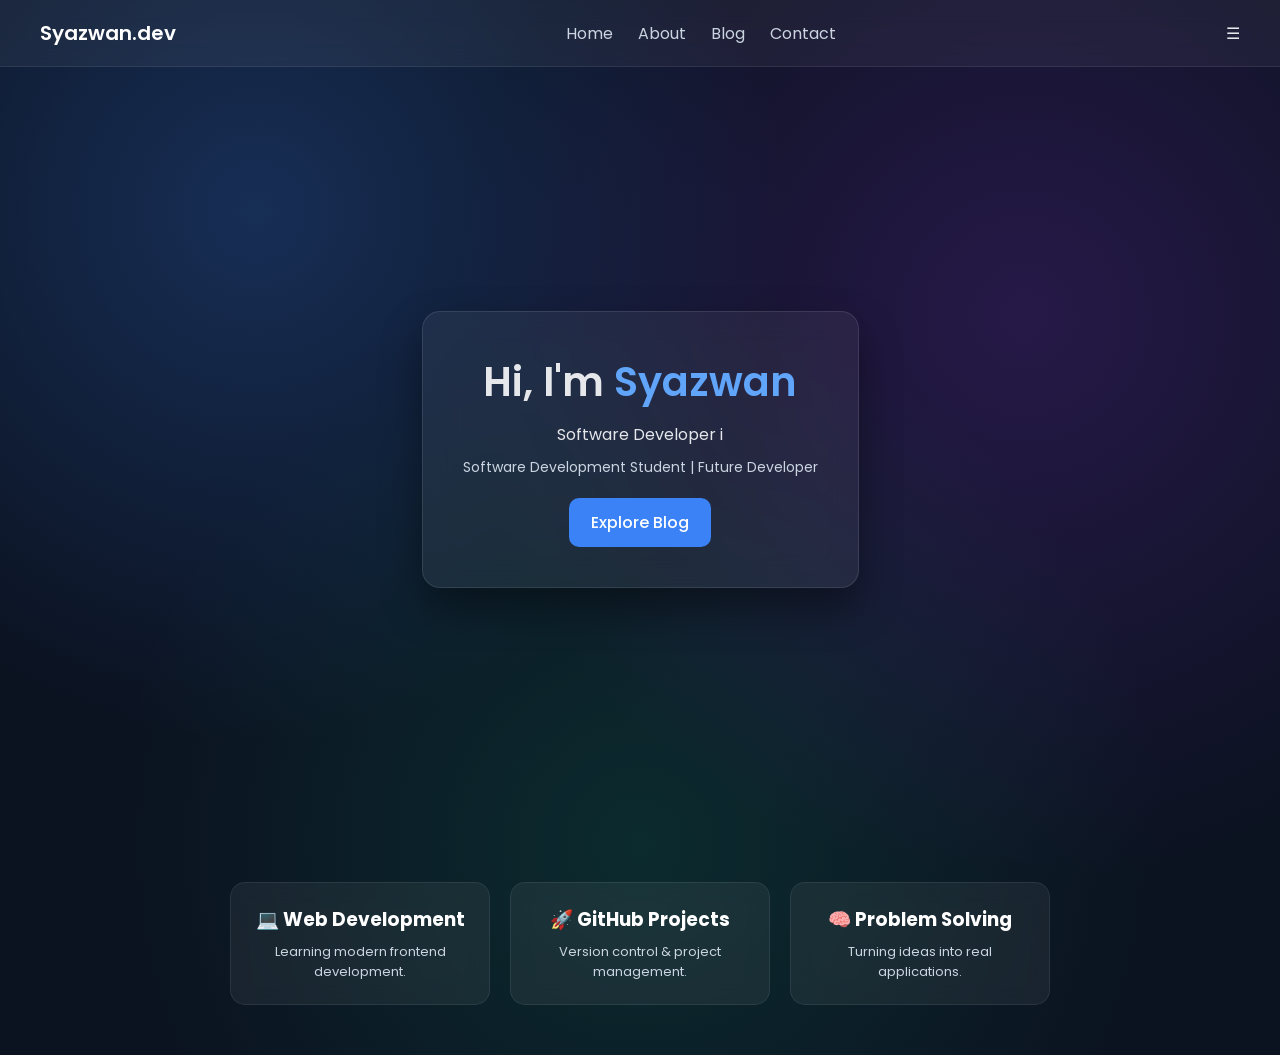
<file: index.html>
<!DOCTYPE html>
<html lang="en">
<head>
<meta charset="UTF-8">
<meta name="viewport" content="width=device-width, initial-scale=1.0">
<title>Syazwan Portfolio</title>
<link rel="stylesheet" href="css/style.css">
</head>

<body>

<nav class="navbar">
    <div class="logo">Syazwan.dev</div>

    <ul class="nav-links" id="navLinks">
        <li><a href="index.html">Home</a></li>
        <li><a href="about.html">About</a></li>
        <li><a href="blog.html">Blog</a></li>
        <li><a href="contact.html">Contact</a></li>
    </ul>

    <div class="menu-toggle" id="menuToggle">☰</div>
</nav>

<section class="hero">
    <div class="glass">

        <h1>Hi, I'm <span class="highlight">Syazwan</span></h1>

        <div class="typing"></div>

        <p>Software Development Student | Future Developer</p>

        <a href="blog.html" class="btn">Explore Blog</a>

    </div>
</section>

<section class="cards">

<div class="card">
<h3>💻 Web Development</h3>
<p>Learning modern frontend development.</p>
</div>

<div class="card">
<h3>🚀 GitHub Projects</h3>
<p>Version control & project management.</p>
</div>

<div class="card">
<h3>🧠 Problem Solving</h3>
<p>Turning ideas into real applications.</p>
</div>

</section>

<script src="js/script.js"></script>
</body>
</html>
</file>
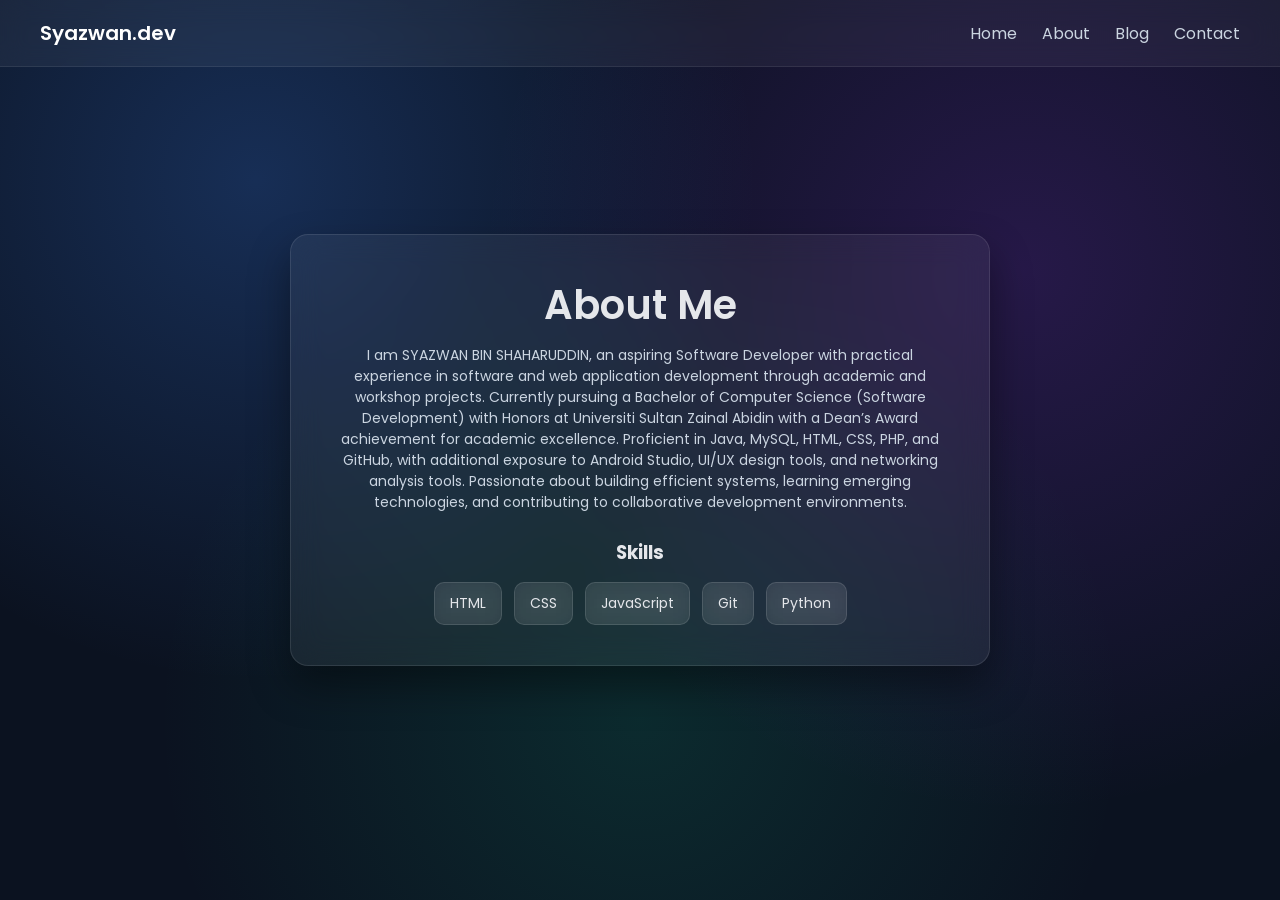
<file: about.html>
<!DOCTYPE html>
<html lang="en">
<head>
<meta charset="UTF-8">
<meta name="viewport" content="width=device-width, initial-scale=1.0">
<title>About Me</title>
<link rel="stylesheet" href="css/style.css">
</head>

<body>

<nav class="navbar">
    <div class="logo">Syazwan.dev</div>

    <ul class="nav-links">
        <li><a href="index.html">Home</a></li>
        <li><a href="about.html">About</a></li>
        <li><a href="blog.html">Blog</a></li>
        <li><a href="contact.html">Contact</a></li>
    </ul>
</nav>

<section class="hero">

<div class="glass">

<h1>About Me</h1>

<p>
I am SYAZWAN BIN SHAHARUDDIN, an aspiring Software Developer with practical experience in software and web application development through academic and workshop projects. Currently pursuing a Bachelor of Computer Science (Software Development) with Honors at Universiti Sultan Zainal Abidin with a Dean’s Award achievement for academic excellence. Proficient in Java, MySQL, HTML, CSS, PHP, and GitHub, with additional exposure to Android Studio, UI/UX design tools, and networking analysis tools. Passionate about building efficient systems, learning emerging technologies, and contributing to collaborative development environments.
</p>

<br>

<h3>Skills</h3>

<div class="skills-grid">

<div class="skill">HTML</div>
<div class="skill">CSS</div>
<div class="skill">JavaScript</div>
<div class="skill">Git</div>
<div class="skill">Python</div>

</div>

</div>

</section>

</body>
</html>
</file>
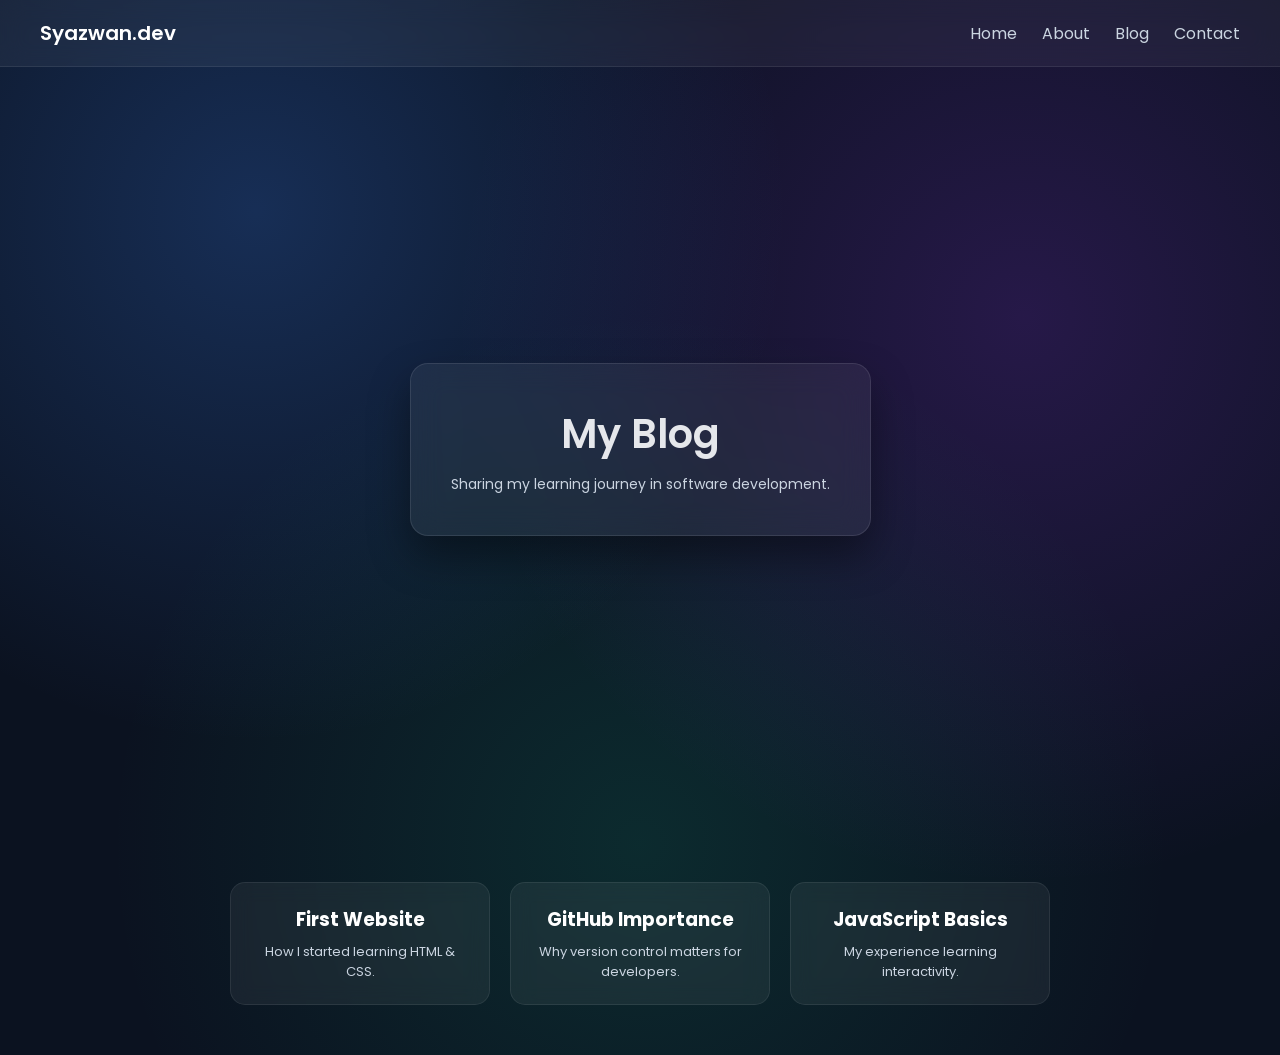
<file: blog.html>
<!DOCTYPE html>
<html lang="en">
<head>
<meta charset="UTF-8">
<title>Blog</title>
<link rel="stylesheet" href="css/style.css">
</head>

<body>

<nav class="navbar">
    <div class="logo">Syazwan.dev</div>

    <ul class="nav-links">
        <li><a href="index.html">Home</a></li>
        <li><a href="about.html">About</a></li>
        <li><a href="blog.html">Blog</a></li>
        <li><a href="contact.html">Contact</a></li>
    </ul>
</nav>

<section class="hero">

<div class="glass">

<h1>My Blog</h1>

<p>Sharing my learning journey in software development.</p>

</div>

</section>

<section class="cards">

<div class="card">
<h3>First Website</h3>
<p>How I started learning HTML & CSS.</p>
</div>

<div class="card">
<h3>GitHub Importance</h3>
<p>Why version control matters for developers.</p>
</div>

<div class="card">
<h3>JavaScript Basics</h3>
<p>My experience learning interactivity.</p>
</div>

</section>

</body>
</html>
</file>
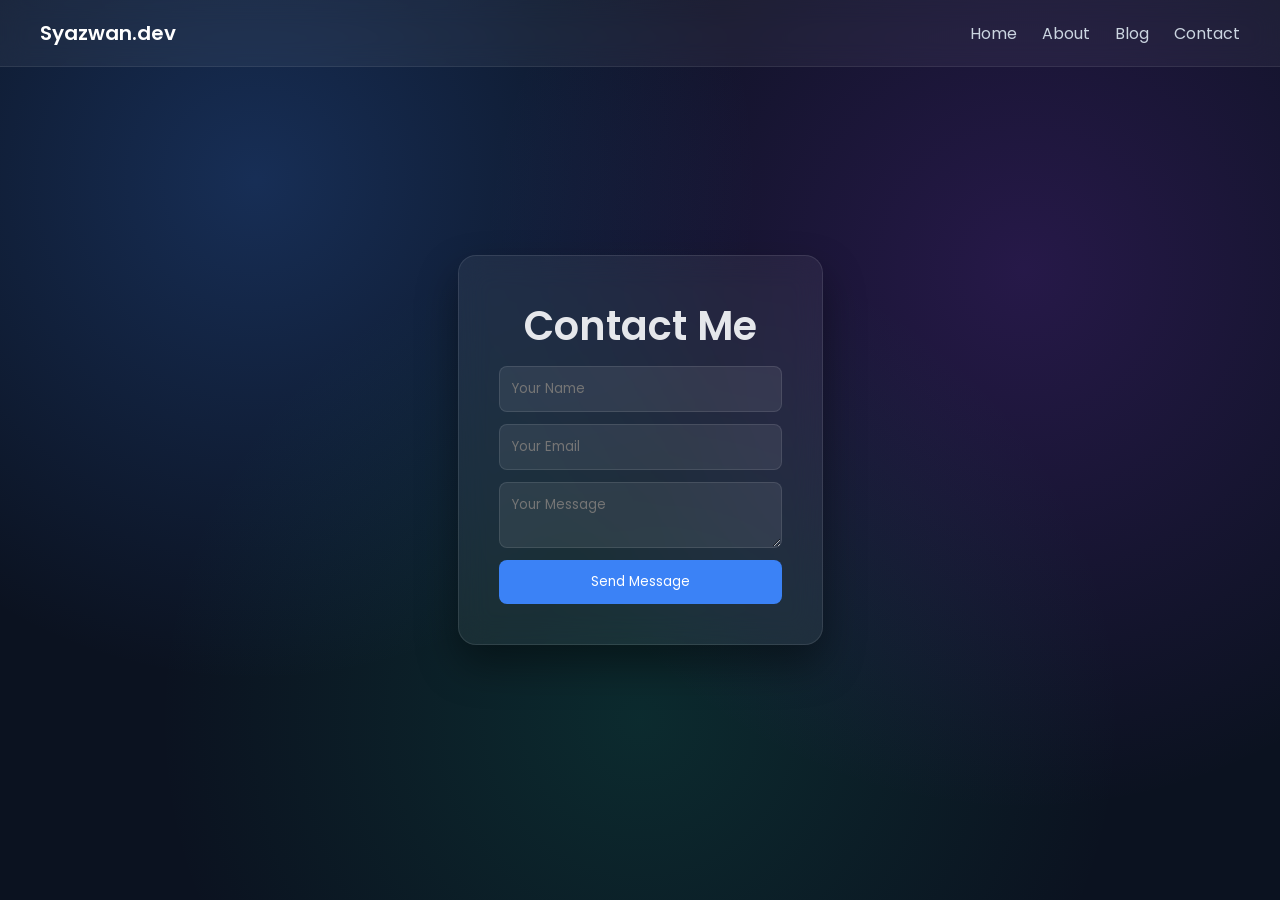
<file: contact.html>
<!DOCTYPE html>
<html lang="en">
<head>
<meta charset="UTF-8">
<title>Contact</title>
<link rel="stylesheet" href="css/style.css">
</head>

<body>

<nav class="navbar">
    <div class="logo">Syazwan.dev</div>

    <ul class="nav-links">
        <li><a href="index.html">Home</a></li>
        <li><a href="about.html">About</a></li>
        <li><a href="blog.html">Blog</a></li>
        <li><a href="contact.html">Contact</a></li>
    </ul>
</nav>

<section class="hero">

<div class="glass">

<h1>Contact Me</h1>

<form>
<input type="text" placeholder="Your Name">
<input type="email" placeholder="Your Email">
<textarea placeholder="Your Message"></textarea>
<button type="submit">Send Message</button>
</form>

</div>

</section>

</body>
</html>
</file>
<file: css/style.css>
@import url('https://fonts.googleapis.com/css2?family=Poppins:wght@300;400;500;600&display=swap');

/* ================= RESET ================= */
*{
margin:0;
padding:0;
box-sizing:border-box;
font-family:'Poppins', sans-serif;
scroll-behavior:smooth;
}

/* ================= BODY ================= */
body{
min-height:100vh;
color:#e5e7eb;

/* 🌟 CLEAN MODERN BACKGROUND */
background:
radial-gradient(circle at 20% 20%, rgba(59,130,246,0.25), transparent 40%),
radial-gradient(circle at 80% 30%, rgba(147,51,234,0.20), transparent 45%),
radial-gradient(circle at 50% 80%, rgba(16,185,129,0.15), transparent 50%),
#0b1220;
}

/* ================= NAVBAR ================= */
.navbar{
display:flex;
justify-content:space-between;
align-items:center;
padding:18px 40px;
background:rgba(255,255,255,0.05);
backdrop-filter: blur(12px);
border-bottom:1px solid rgba(255,255,255,0.08);
position:sticky;
top:0;
z-index:1000;
}

.logo{
font-size:20px;
font-weight:600;
color:#ffffff;
}

.nav-links{
display:flex;
gap:25px;
list-style:none;
}

.nav-links a{
text-decoration:none;
color:#cbd5e1;
transition:0.3s;
font-weight:400;
}

.nav-links a:hover{
color:#60a5fa;
}

/* ================= HERO ================= */
.hero{
min-height:85vh;
display:flex;
justify-content:center;
align-items:center;
text-align:center;
padding:20px;
}

.glass{
max-width:700px;
padding:40px;
border-radius:18px;
background:rgba(255,255,255,0.06);
border:1px solid rgba(255,255,255,0.1);
backdrop-filter: blur(15px);
box-shadow:0 20px 40px rgba(0,0,0,0.4);
}

/* ================= TEXT ================= */
.hero h1{
font-size:40px;
font-weight:600;
margin-bottom:10px;
}

.hero p{
font-size:14px;
color:#cbd5e1;
margin-top:10px;
}

.highlight{
color:#60a5fa;
}

/* ================= BUTTON ================= */
.btn{
display:inline-block;
margin-top:20px;
padding:12px 22px;
background:#3b82f6;
color:white;
text-decoration:none;
border-radius:10px;
transition:0.3s;
font-weight:500;
}

.btn:hover{
transform:translateY(-2px);
background:#2563eb;
}

/* ================= CARDS ================= */
.cards{
display:flex;
justify-content:center;
gap:20px;
flex-wrap:wrap;
padding:50px 20px;
}

.card{
width:260px;
padding:22px;
border-radius:15px;
background:rgba(255,255,255,0.06);
border:1px solid rgba(255,255,255,0.08);
backdrop-filter: blur(10px);
transition:0.3s;
text-align:center;
}

.card:hover{
transform:translateY(-6px);
border-color:rgba(96,165,250,0.4);
}

.card h3{
margin-bottom:8px;
color:#ffffff;
}

.card p{
font-size:13px;
color:#cbd5e1;
}

/* ================= SKILLS (FIXED CENTER) ================= */
.skills-grid{
display:flex;
flex-wrap:wrap;
justify-content:center;
gap:12px;
margin-top:15px;
}

.skill{
padding:10px 15px;
background:rgba(255,255,255,0.08);
border:1px solid rgba(255,255,255,0.12);
border-radius:10px;
backdrop-filter: blur(10px);
color:#e5e7eb;
font-size:14px;
transition:0.3s;
}

.skill:hover{
transform:translateY(-3px);
border-color:#60a5fa;
}

/* ================= FORM ================= */
form{
display:flex;
flex-direction:column;
gap:12px;
max-width:500px;
margin:auto;
}

input, textarea{
padding:12px;
border-radius:8px;
border:none;
outline:none;
background:rgba(255,255,255,0.08);
color:white;
border:1px solid rgba(255,255,255,0.1);
}

input:focus, textarea:focus{
border-color:#60a5fa;
}

button{
padding:12px;
border:none;
border-radius:8px;
background:#3b82f6;
color:white;
cursor:pointer;
transition:0.3s;
}

button:hover{
background:#2563eb;
}

/* ================= ANIMATION ================= */
@keyframes fadeIn{
from{
opacity:0;
transform:translateY(20px);
}
to{
opacity:1;
transform:translateY(0);
}
}

/* ================= MOBILE ================= */
@media(max-width:768px){

.navbar{
flex-direction:column;
gap:10px;
}

.nav-links{
flex-direction:column;
align-items:center;
gap:10px;
}

.hero h1{
font-size:28px;
}

.cards{
flex-direction:column;
align-items:center;
}
}
</file>
